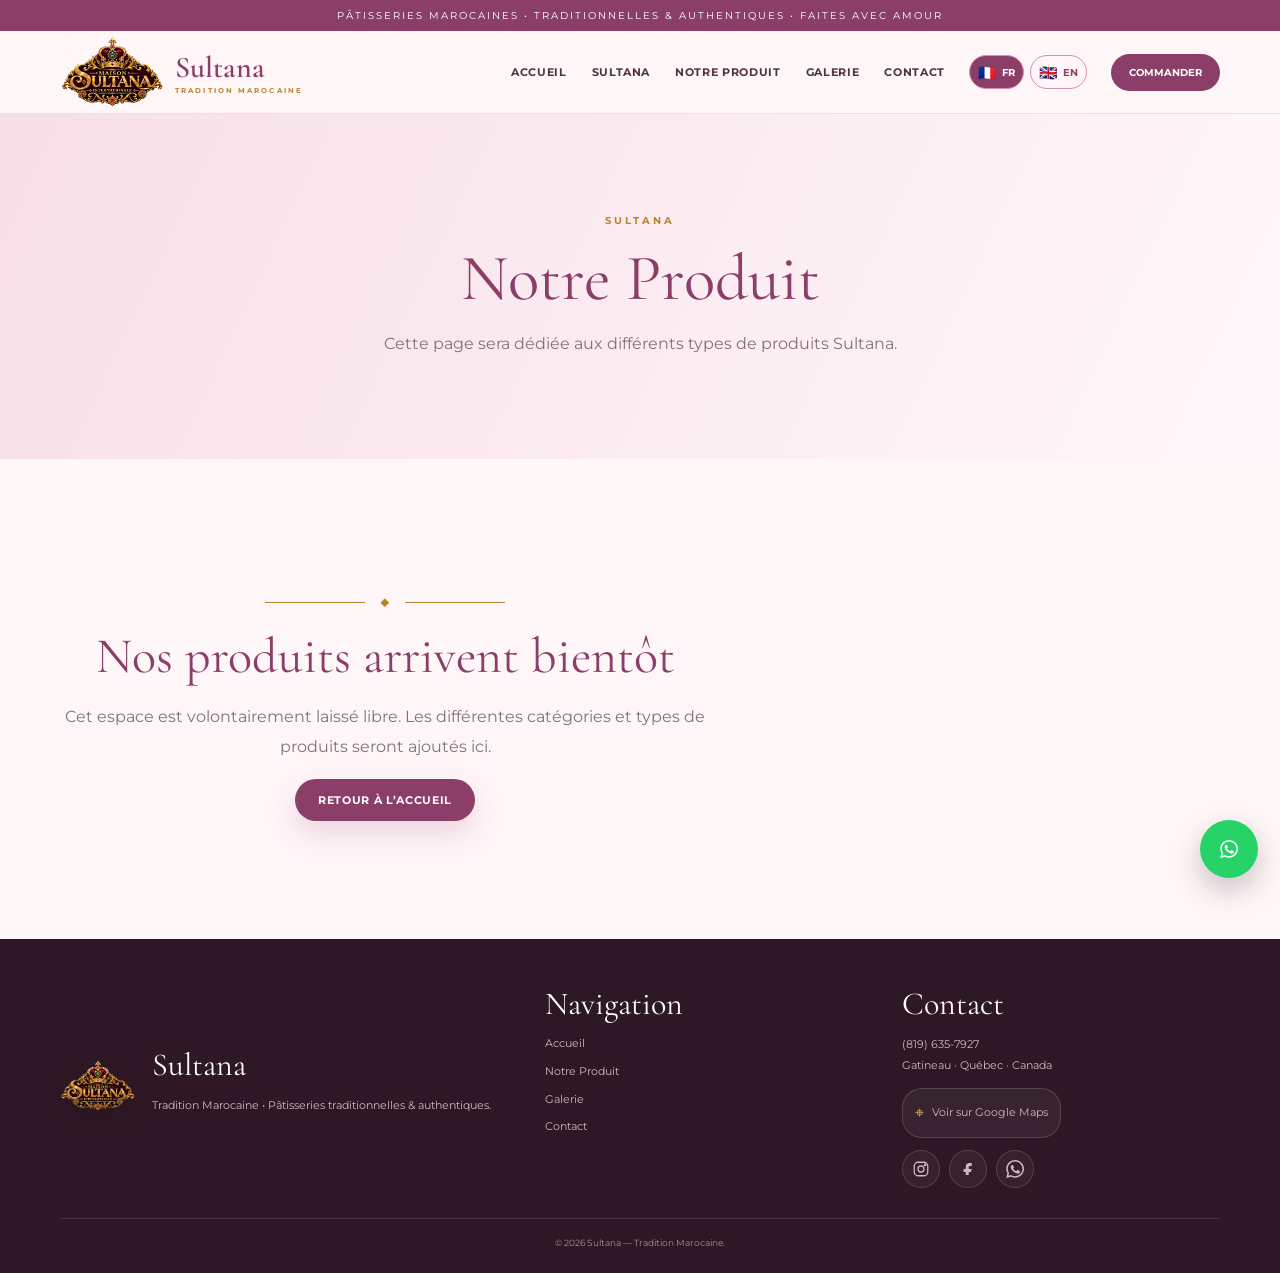
<file: produit.html>
<!DOCTYPE html>
<html lang="fr">
<head>
<meta charset="UTF-8"><meta name="viewport" content="width=device-width,initial-scale=1">
<meta name="description" content="Découvrez l'univers des pâtisseries marocaines de Maison Sultana : gâteaux traditionnels, créations de prestige et spécialités marocaines.">
<meta name="keywords" content="produits Maison Sultana, gâteaux marocains, pâtisseries marocaines, corne de gazelle, ghriba, fekkas, pâtisserie marocaine prestige">
<meta name="author" content="Maison Sultana — Tradition Marocaine">
<meta name="robots" content="index, follow, max-image-preview:large, max-snippet:-1, max-video-preview:-1">
<meta name="theme-color" content="#9f767c">
<link rel="canonical" href="https://sultana.ma/produit.html">
<meta property="og:type" content="website">
<meta property="og:locale" content="fr_CA">
<meta property="og:site_name" content="Maison Sultana">
<meta property="og:title" content="Produits | Maison Sultana — Pâtisseries marocaines">
<meta property="og:description" content="Explorez les spécialités et créations de Maison Sultana, pâtisserie marocaine traditionnelle et de prestige.">
<meta property="og:url" content="https://sultana.ma/produit.html">
<meta property="og:image" content="https://sultana.ma/images/sultana-hero.png">
<meta name="twitter:card" content="summary_large_image">
<meta name="twitter:title" content="Produits | Maison Sultana">
<meta name="twitter:description" content="Pâtisseries marocaines traditionnelles et créations de prestige.">
<meta name="twitter:image" content="https://sultana.ma/images/sultana-hero.png">
<link rel="alternate" hreflang="fr" href="https://sultana.ma/produit.html">
<link rel="alternate" hreflang="en" href="https://sultana.ma/produit.html?lang=en">
<link rel="alternate" hreflang="x-default" href="https://sultana.ma/produit.html">
<title>Produits | Maison Sultana — Pâtisseries marocaines</title>
<link rel="preconnect" href="https://fonts.googleapis.com"><link rel="preconnect" href="https://fonts.gstatic.com" crossorigin>
<link href="https://fonts.googleapis.com/css2?family=Cormorant+Garamond:wght@400;500;600;700&family=Montserrat:wght@400;500;600;700&family=Great+Vibes&display=swap" rel="stylesheet">
<link rel="stylesheet" href="css/style.css">

<script type="application/ld+json">
{
  "@context": "https://schema.org",
  "@type": "CollectionPage",
  "name": "Nos Pâtisseries Marocaines — Maison Sultana",
  "description": "Catalogue des pâtisseries marocaines traditionnelles et de prestige de Maison Sultana.",
  "url": "https://sultana.ma/produit.html",
  "isPartOf": {
    "@type": "WebSite",
    "name": "Maison Sultana",
    "url": "https://sultana.ma/"
  }
}
</script>
<link rel="manifest" href="site.webmanifest">
<script type="application/ld+json">
{
  "@context":"https://schema.org",
  "@type":"BreadcrumbList",
  "itemListElement":[
    {"@type":"ListItem","position":1,"name":"Accueil","item":"https://sultana.ma/"},
    {"@type":"ListItem","position":2,"name":"Nos Pâtisseries Marocaines","item":"https://sultana.ma/produit.html"}
  ]
}
</script>
</head>
<body>
<div class="topbar" data-i18n="top">PÂTISSERIES MAROCAINES • TRADITIONNELLES & AUTHENTIQUES • FAITES AVEC AMOUR</div>
<nav class="nav"><div class="container nav-inner">
<a class="brand" href="index.html"><img src="images/sultana-logo.png" alt="Sultana"><div class="brand-title">Sultana<small>TRADITION MAROCAINE</small></div></a>
<button class="menu-toggle" type="button" aria-label="Ouvrir le menu" aria-expanded="false">☰</button>
<div class="menu"><a href="index.html" data-i18n="navHome">Accueil</a><a href="index.html#sultana" data-i18n="navAbout">Sultana</a><a href="produit.html" data-i18n="navProducts">Nos Pâtisseries Marocaines</a><a href="index.html#galerie" data-i18n="navGallery">Galerie</a><a href="index.html#contact" data-i18n="navContact">Contact</a></div>
<div class="lang" aria-label="Choisir la langue">
<button class="lang-btn" data-lang="fr" aria-label="Français" title="Français">🇫🇷 <span>FR</span></button>
<button class="lang-btn" data-lang="en" aria-label="English" title="English">🇬🇧 <span>EN</span></button>
</div><a class="cta" href="index.html#contact" data-i18n="navOrder">Commander</a>
</div></nav>

<section class="page-hero"><div class="container"><div class="eyebrow">SULTANA</div><h1 data-i18n="productsHero">Notre Produit</h1><p data-i18n="productsIntro">Découvrez l’univers des gâteaux marocains traditionnels et de prestige de Maison Sultana, producteur et distributeur à Gatineau, Québec.</p></div></section>
<section class="section empty-products"><div class="container"><div class="empty-inner">
<div class="ornament">◆</div><h2 data-i18n="coming">Nos pâtisseries marocaines arrivent bientôt</h2><p data-i18n="comingText">Notre catalogue de gâteaux marocains, spécialités traditionnelles et créations de prestige sera bientôt disponible.</p>
<a class="btn btn-primary" href="index.html" data-i18n="back">Retour à l’accueil</a>
</div></div></section>

<footer><div class="container">
<div class="footer-grid">
<div class="footer-brand"><img src="images/sultana-logo.png" alt="Sultana"><div><h3>Sultana</h3><p data-i18n="footerDesc">Tradition Marocaine • Pâtisseries traditionnelles & authentiques.</p></div></div>
<div><h3 data-i18n="footerNav">Navigation</h3><div class="footer-links"><a href="index.html" data-i18n="navHome">Accueil</a><a href="produit.html" data-i18n="navProducts">Notre Produit</a><a href="index.html#galerie" data-i18n="navGallery">Galerie</a><a href="index.html#contact" data-i18n="navContact">Contact</a></div></div>
<div><h3 data-i18n="footerContact">Contact</h3><p>(819) 635-7927<br>Gatineau · Québec · Canada</p><div class="footer-actions"><a class="footer-map" href="https://www.google.com/maps/search/?api=1&query=745+chemin+Aylmer+local+101B+Gatineau+Quebec+Canada" target="_blank" rel="noopener" data-i18n="footerMapLink">Voir sur Google Maps</a><div class="socials" aria-label="Social media"><a href="https://www.instagram.com/" target="_blank" rel="noopener" aria-label="Instagram" title="Instagram"><svg viewBox="0 0 24 24" aria-hidden="true"><rect x="3" y="3" width="18" height="18" rx="5"></rect><circle cx="12" cy="12" r="4"></circle><circle cx="17.5" cy="6.5" r="1"></circle></svg></a><a href="https://www.facebook.com/" target="_blank" rel="noopener" aria-label="Facebook" title="Facebook"><svg viewBox="0 0 24 24" aria-hidden="true"><path d="M14 8h3V4h-3c-3.1 0-5 1.9-5 5v3H6v4h3v4h4v-4h3l1-4h-4V9c0-.7.3-1 1-1Z"></path></svg></a><a class="social-wa" href="https://wa.me/18196357927" target="_blank" rel="noopener" aria-label="WhatsApp" title="WhatsApp"><svg viewBox="0 0 24 24" aria-hidden="true"><path d="M20.5 3.5A11.8 11.8 0 0 0 12.1 0C5.6 0 .3 5.3.3 11.8c0 2.1.5 4.1 1.6 5.9L.2 24l6.5-1.7a11.8 11.8 0 0 0 5.4 1.3h.1c6.5 0 11.8-5.3 11.8-11.8 0-3.1-1.2-6.1-3.5-8.3ZM12.1 21.6h-.1c-1.7 0-3.4-.5-4.8-1.4l-.3-.2-3.8 1 1-3.7-.2-.4a9.7 9.7 0 0 1-1.5-5.1c0-5.4 4.4-9.8 9.8-9.8 2.6 0 5.1 1 6.9 2.9a9.7 9.7 0 0 1 2.9 6.9c0 5.4-4.4 9.8-9.9 9.8Zm5.4-7.3c-.3-.2-1.7-.8-2-.9-.3-.1-.5-.2-.7.2-.2.3-.8.9-.9 1.1-.2.2-.3.2-.6.1-1.6-.8-2.6-1.4-3.6-3.2-.3-.5.3-.5.8-1.6.1-.2 0-.4 0-.5s-.7-1.7-1-2.3c-.3-.6-.5-.5-.7-.5h-.6c-.2 0-.5.1-.8.4-.3.3-1.1 1-1.1 2.4s1.1 2.8 1.2 3c.2.2 2.2 3.4 5.4 4.8.8.4 1.4.6 1.8.7.8.3 1.5.2 2 .1.6-.1 1.7-.7 1.9-1.3.2-.6.2-1.2.1-1.3-.1-.1-.3-.2-.6-.3Z"></path></svg></a></div></div></div>
</div>
<div class="copy">© <span data-year></span> Sultana — Tradition Marocaine.</div></div></footer>
<a class="floating-whatsapp" href="https://wa.me/18196357927" target="_blank" rel="noopener" aria-label="WhatsApp" title="WhatsApp"><svg viewBox="0 0 24 24" aria-hidden="true"><path d="M20.5 3.5A11.8 11.8 0 0 0 12.1 0C5.6 0 .3 5.3.3 11.8c0 2.1.5 4.1 1.6 5.9L.2 24l6.5-1.7a11.8 11.8 0 0 0 5.4 1.3h.1c6.5 0 11.8-5.3 11.8-11.8 0-3.1-1.2-6.1-3.5-8.3ZM12.1 21.6h-.1c-1.7 0-3.4-.5-4.8-1.4l-.3-.2-3.8 1 1-3.7-.2-.4a9.7 9.7 0 0 1-1.5-5.1c0-5.4 4.4-9.8 9.8-9.8 2.6 0 5.1 1 6.9 2.9a9.7 9.7 0 0 1 2.9 6.9c0 5.4-4.4 9.8-9.9 9.8Zm5.4-7.3c-.3-.2-1.7-.8-2-.9-.3-.1-.5-.2-.7.2-.2.3-.8.9-.9 1.1-.2.2-.3.2-.6.1-1.6-.8-2.6-1.4-3.6-3.2-.3-.5.3-.5.8-1.6.1-.2 0-.4 0-.5s-.7-1.7-1-2.3c-.3-.6-.5-.5-.7-.5h-.6c-.2 0-.5.1-.8.4-.3.3-1.1 1-1.1 2.4s1.1 2.8 1.2 3c.2.2 2.2 3.4 5.4 4.8.8.4 1.4.6 1.8.7.8.3 1.5.2 2 .1.6-.1 1.7-.7 1.9-1.3.2-.6.2-1.2.1-1.3-.1-.1-.3-.2-.6-.3Z"></path></svg></a>
<script src="js/script.js"></script>
</body></html>
</file>
<file: css/style.css>
:root{
 --mauve:#8b3f68;--mauve2:#a95782;--rose:#d98faf;--roseLight:#f3d5e1;
 --gold:#b8832f;--goldLight:#d9ad62;--cream:#fff6f8;--paper:#fffafd;
 --ink:#4b3544;--muted:#866f7c;--white:#fff;
 --shadow:0 22px 65px rgba(102,45,78,.14);
}
*{box-sizing:border-box}
html{scroll-behavior:smooth}
body{margin:0;background:var(--cream);color:var(--ink);font-family:Montserrat,Arial,sans-serif}
a{text-decoration:none;color:inherit}
img{display:block;max-width:100%}
.container{width:min(1160px,92%);margin:auto}
.topbar{background:var(--mauve);color:#fff;text-align:center;padding:9px;font-size:10px;letter-spacing:.2em}
.nav{position:sticky;top:0;z-index:100;background:rgba(255,246,248,.94);backdrop-filter:blur(15px);border-bottom:1px solid rgba(139,63,104,.13)}
.nav-inner{height:82px;display:flex;align-items:center;gap:24px}
.brand{display:flex;align-items:center;gap:10px;margin-right:auto}
.brand img{width:105px;height:78px;object-fit:contain;transition:.3s}
.brand-title{font:600 30px "Cormorant Garamond",serif;color:var(--mauve)}
.brand-title small{display:block;font:700 7px Montserrat,sans-serif;letter-spacing:.3em;color:var(--gold)}
.menu{display:flex;gap:25px;font-size:11px;font-weight:700;letter-spacing:.06em;text-transform:uppercase}.menu-toggle{display:none;border:1px solid var(--rose);background:#fff8fa;color:var(--mauve);width:42px;height:42px;border-radius:12px;font-size:22px;cursor:pointer;line-height:1}
.menu a:hover{color:var(--rose)}
.lang{display:flex;gap:4px}
.lang button{border:1px solid var(--rose);background:transparent;color:var(--mauve);border-radius:18px;padding:6px 9px;font-size:10px;font-weight:700;cursor:pointer}
.lang button.active,.lang button:hover{background:var(--mauve);color:white}
.cta{background:var(--mauve);color:#fff;padding:12px 18px;border-radius:25px;font-size:10px;font-weight:700;text-transform:uppercase}
.hero{min-height:740px;overflow:hidden;position:relative;background-image:linear-gradient(rgba(24,10,22,.48),rgba(24,10,22,.62)),url("../images/hero-background.png");background-size:cover;background-position:center;background-repeat:no-repeat}
.hero-inner{position:relative;z-index:2}
.hero-content{position:relative;z-index:3}
.hero h1{color:#fff;text-shadow:0 3px 18px rgba(0,0,0,.35)}
.hero h2{color:#fff;text-shadow:0 2px 12px rgba(0,0,0,.3)}
.hero p{color:rgba(255,255,255,.92);text-shadow:0 1px 8px rgba(0,0,0,.35)}
.hero .eyebrow{color:#f1d08a}
.hero .script{color:#e4bd6b}
.hero-inner{display:grid;grid-template-columns:1fr 1fr;gap:55px;align-items:center;padding:72px 0}
.eyebrow{font-size:10px;letter-spacing:.3em;text-transform:uppercase;color:var(--gold);font-weight:700}
.hero h1{font:500 clamp(72px,9vw,125px)/.72 "Cormorant Garamond",serif;color:var(--mauve);margin:22px 0 10px}
.script{display:block;margin-left:65px;color:var(--gold);font:58px "Great Vibes",cursive}
.hero h2,.section-head h2{font-family:"Cormorant Garamond",serif;color:var(--mauve)}
.hero h2{font-size:29px;letter-spacing:.15em}
.hero p{line-height:1.9;color:var(--muted);max-width:550px}
.ornament{text-align:center;color:var(--gold);margin:15px 0}
.ornament:before,.ornament:after{content:"";display:inline-block;width:100px;height:1px;background:var(--gold);vertical-align:middle;margin:0 15px}
.actions{display:flex;gap:12px;flex-wrap:wrap;margin-top:25px}
.btn{display:inline-block;padding:14px 23px;border-radius:28px;font-size:11px;font-weight:700;text-transform:uppercase;letter-spacing:.06em;transition:.3s}
.btn-primary{background:var(--mauve);color:#fff;box-shadow:0 12px 28px rgba(139,63,104,.18)}
.btn-secondary{border:1px solid var(--gold);color:var(--mauve);background:#fff9fb}
.btn:hover{transform:translateY(-3px);box-shadow:0 15px 30px rgba(139,63,104,.2)}
.hero-photo{position:relative}
.hero-photo img{width:100%;height:560px;object-fit:cover;border-radius:230px 230px 18px 18px;border:7px solid rgba(255,255,255,.7);box-shadow:var(--shadow);animation:float 6s ease-in-out infinite}
.seal{position:absolute;right:-10px;bottom:25px;width:120px;height:120px;border-radius:50%;background:var(--mauve);border:4px solid var(--goldLight);color:white;display:grid;place-items:center;text-align:center;font:18px/1 "Cormorant Garamond",serif}
.section{padding:95px 0}
.section-head{text-align:center;margin-bottom:45px}
.section-head h2{font-size:55px;font-weight:500;margin:8px 0}
.section-head p{max-width:650px;margin:auto;line-height:1.8;color:var(--muted)}
.about{background:#fff8fa}
.about-grid{display:grid;grid-template-columns:1fr 1fr;gap:55px;align-items:center}
.about-img{border-radius:16px;overflow:hidden;box-shadow:var(--shadow)}
.about-img img{height:500px;width:100%;object-fit:cover}
.about-copy h3{font:45px "Cormorant Garamond",serif;color:var(--mauve);margin:0 0 15px}
.about-copy p{line-height:1.9;color:var(--muted)}
.features{display:grid;grid-template-columns:repeat(5,1fr)}
.feature{text-align:center;padding:25px 12px;border-right:1px solid #e2ccd7}
.feature:last-child{border:0}
.icon{width:62px;height:62px;margin:auto auto 14px;border-radius:50%;display:grid;place-items:center;background:var(--mauve);border:2px solid var(--goldLight);color:white;font-size:23px;transition:.3s}
.feature:hover .icon{transform:translateY(-5px);background:var(--rose)}
.feature h4{font:21px "Cormorant Garamond",serif;color:var(--mauve);margin:0 0 5px}
.feature p{font-size:10px;line-height:1.6;color:var(--muted)}
.product-teaser{background:linear-gradient(180deg,#f6e2ea,#fff8fa)}
.teaser-grid{display:grid;grid-template-columns:repeat(3,1fr);gap:20px}
.teaser{background:white;border:1px solid #ecd9e2;border-radius:15px;padding:30px;text-align:center;transition:.3s}
.teaser:hover{transform:translateY(-7px);box-shadow:var(--shadow)}
.teaser h3{font:32px "Cormorant Garamond",serif;color:var(--mauve);margin:0 0 8px}
.teaser p{font-size:12px;color:var(--muted);line-height:1.7}
.center{text-align:center;margin-top:35px}
.gallery{display:grid;grid-template-columns:2fr 1fr 1fr;grid-template-rows:240px 240px;gap:12px}
.gallery img{width:100%;height:100%;object-fit:cover;border-radius:12px;transition:.4s}
.gallery img:hover{transform:scale(1.025)}
.banner{background:var(--mauve);color:#fff;padding:50px 0}
.banner-inner{display:flex;justify-content:space-between;align-items:center;gap:30px}
.banner h2{font:44px "Cormorant Garamond",serif;margin:0}
.banner p{color:#efdce6}
.banner .btn{background:white;color:var(--mauve)}
.contact{background:#fff8fa}
.contact-grid{display:grid;grid-template-columns:1fr 1fr;gap:35px}
.box{padding:38px;background:#f7e8ef;border:1px solid #e7ccd9;border-radius:18px}
.box h3{font:38px "Cormorant Garamond",serif;color:var(--mauve);margin:0 0 20px}
.row{display:flex;gap:14px;margin:17px 0}
.row b{display:block;font-size:11px;color:var(--mauve);text-transform:uppercase}
.row span{font-size:12px;line-height:1.6;color:var(--muted)}
form{display:grid;gap:12px}
input,textarea{padding:14px;border:1px solid #dfc7d3;border-radius:8px;background:#fffafd;font:inherit}
textarea{min-height:125px;resize:vertical}
footer{background:#2e1825;color:#ead8e1;padding:45px 0 25px}
.footer-grid{display:grid;grid-template-columns:1.4fr 1fr 1fr;gap:40px}
footer h3{font:32px "Cormorant Garamond",serif;color:white;margin:0 0 10px}
footer p,footer a{font-size:11px;line-height:1.9;color:#cdb8c2}
.copy{text-align:center;border-top:1px solid rgba(255,255,255,.12);margin-top:30px;padding-top:18px;font-size:9px;color:#a9919b}
.page-hero{background:linear-gradient(115deg,#f7dfe8,#fff8fa);padding:100px 0;text-align:center}
.page-hero h1{font:65px "Cormorant Garamond",serif;color:var(--mauve);margin:12px 0}
.page-hero p{color:var(--muted);max-width:650px;margin:auto;line-height:1.8}
.empty-products{min-height:480px;display:grid;place-items:center;text-align:center}
.empty-products .empty-inner{max-width:650px}
.empty-products h2{font:50px "Cormorant Garamond",serif;color:var(--mauve);margin:0 0 10px}
.empty-products p{color:var(--muted);line-height:1.9}
@keyframes float{0%,100%{transform:translateY(0)}50%{transform:translateY(-9px)}}
@keyframes up{from{opacity:0;transform:translateY(25px)}to{opacity:1;transform:none}}
.hero-inner>div:first-child,.page-hero>*{animation:up .8s ease both}
@media(max-width:900px){
 .menu-toggle{display:flex;align-items:center;justify-content:center}.menu{display:none;position:absolute;top:72px;left:4%;right:4%;flex-direction:column;gap:0;background:rgba(255,246,248,.98);backdrop-filter:blur(18px);border:1px solid rgba(139,63,104,.15);border-radius:0 0 18px 18px;box-shadow:0 18px 40px rgba(102,45,78,.15);overflow:hidden}.menu.open{display:flex}.menu a{padding:16px 20px;border-bottom:1px solid rgba(139,63,104,.10)}.menu a:last-child{border-bottom:0}.nav-inner{height:72px}.hero-inner,.about-grid,.contact-grid{grid-template-columns:1fr}.hero{text-align:center}.hero p{margin:auto}.script{margin-left:0}.hero-photo{max-width:600px;margin:auto}.features{grid-template-columns:repeat(2,1fr)}.feature{border-bottom:1px solid #e2ccd7}.teaser-grid{grid-template-columns:1fr}.banner-inner{flex-direction:column;text-align:center}.footer-grid{grid-template-columns:1fr 1fr}
}
@media(max-width:560px){
 .nav-inner{gap:8px}.brand{min-width:0}.brand-title{font-size:27px}.brand img{width:47px;height:47px}.lang button{padding:5px 7px}.cta{display:none}.hero-inner{padding:55px 0}.hero-photo img{height:400px}.section{padding:70px 0}.section-head h2{font-size:44px}.features{grid-template-columns:1fr}.gallery{grid-template-columns:1fr 1fr;grid-template-rows:180px 180px 180px}.gallery img:first-child{grid-column:1/3}.footer-grid{grid-template-columns:1fr}.page-hero h1{font-size:50px}
}

.lang button{
  min-width:38px;
  height:34px;
  padding:5px 8px;
  border-radius:20px;
  display:flex;
  align-items:center;
  justify-content:center;
  gap:5px;
  font-size:15px;
}
.lang button span{font-size:10px;font-weight:700}
@media(max-width:560px){
 .brand img{width:82px;height:64px}
 .brand-title{font-size:28px}
}

/* Premium footer + mobile image adjustments */
.footer-brand{display:flex;align-items:center;gap:16px}.footer-brand img{width:76px;height:76px;object-fit:contain;filter:drop-shadow(0 8px 18px rgba(0,0,0,.18))}.footer-links{display:grid;gap:7px}.footer-links a{transition:.25s}.footer-links a:hover{color:#fff;transform:translateX(4px)}.footer-actions{margin-top:12px}.footer-map{display:inline-flex;align-items:center;gap:8px;padding:9px 12px;border:1px solid rgba(255,255,255,.15);border-radius:20px;background:rgba(255,255,255,.05);transition:.25s}.footer-map:before{content:'⌖';font-size:16px;color:var(--goldLight)}.footer-map:hover{background:rgba(255,255,255,.1);color:#fff}.socials{display:flex;gap:9px;margin-top:12px}.socials a{width:38px;height:38px;border:1px solid rgba(255,255,255,.15);border-radius:50%;display:grid;place-items:center;background:rgba(255,255,255,.04);transition:.25s}.socials a:hover{transform:translateY(-3px);background:var(--mauve2);color:#fff}.socials svg,.floating-whatsapp svg{width:18px;height:18px;fill:none;stroke:currentColor;stroke-width:1.7}.socials a:nth-child(2) svg{fill:currentColor;stroke:none}.socials .social-wa svg,.floating-whatsapp svg{fill:currentColor;stroke:none}.floating-whatsapp{position:fixed;right:22px;bottom:22px;width:58px;height:58px;border-radius:50%;display:grid;place-items:center;background:#25d366;color:#fff;box-shadow:0 12px 30px rgba(0,0,0,.22);z-index:120;animation:pulseWa 2.5s infinite}.floating-whatsapp:hover{transform:translateY(-3px)}@keyframes pulseWa{0%,100%{box-shadow:0 12px 30px rgba(0,0,0,.22),0 0 0 0 rgba(37,211,102,.35)}50%{box-shadow:0 12px 30px rgba(0,0,0,.22),0 0 0 12px rgba(37,211,102,0)}}
@media(max-width:900px){.hero-photo img{height:auto;max-height:560px;object-fit:contain;border-radius:28px;border-width:4px}.about-img img{height:auto;max-height:520px;object-fit:contain}.gallery{grid-template-columns:1fr 1fr;grid-template-rows:auto}.gallery img{height:210px;object-fit:cover}.gallery img:first-child{grid-column:1/3;height:280px}.footer-brand{align-items:flex-start}.floating-whatsapp{right:16px;bottom:16px;width:54px;height:54px}}
@media(max-width:560px){.hero-inner{padding:38px 0 50px}.hero-photo{width:100%;max-width:430px}.hero-photo img{width:100%;height:auto;max-height:none;object-fit:contain;border-radius:24px;padding:4px}.seal{width:88px;height:88px;right:4px;bottom:12px;font-size:14px}.about-img img{height:auto;max-height:none;object-fit:contain}.gallery{gap:8px}.gallery img{height:170px}.gallery img:first-child{height:235px}.footer-brand img{width:64px;height:64px}.footer-brand{gap:10px}.footer-grid{gap:28px}.floating-whatsapp{width:52px;height:52px;right:14px;bottom:14px}}

/* Final mobile navigation stability */
.menu-toggle{flex:0 0 auto;position:relative;z-index:130;cursor:pointer}
@media(max-width:900px){
  .nav{position:relative;z-index:100}
  .nav-inner{position:relative}
  .menu{z-index:125}
  .lang{position:relative;z-index:131;flex:0 0 auto}
}
@media(max-width:560px){
  .nav-inner{gap:6px}
  .brand{flex:1 1 auto;min-width:0}
  .brand-title{font-size:24px;white-space:nowrap}
  .brand img{width:70px;height:56px;flex:0 0 70px}
  .menu-toggle{width:42px;height:42px;padding:0;font-size:23px}
  .lang button{min-width:34px;height:32px;padding:4px 6px}
  .lang button span{font-size:9px}
}


/* Instagram / Reels-style video gallery */
.video-gallery{
  display:grid;
  grid-template-columns:repeat(3,minmax(0,1fr));
  gap:22px;
  align-items:start;
}
.video-card{
  background:#fff;
  border:1px solid #ecd9e2;
  border-radius:20px;
  padding:10px;
  overflow:hidden;
  box-shadow:0 18px 45px rgba(102,45,78,.12);
}
.video-card video{
  display:block;
  width:100%;
  aspect-ratio:9 / 16;
  height:auto;
  object-fit:cover;
  border-radius:14px;
  background:#2e1825;
  margin:0;
}
.video-caption{
  padding:11px 6px 5px;
  text-align:center;
  color:var(--mauve);
  font-family:"Cormorant Garamond",serif;
  font-size:18px;
}
@media(max-width:900px){
  .video-gallery{grid-template-columns:repeat(2,minmax(0,1fr));gap:15px}
}
@media(max-width:560px){
  .video-gallery{grid-template-columns:1fr;gap:14px}
  .video-card{max-width:390px;margin:auto}
}

/* Instagram / Reels portrait video gallery */
.video-gallery{display:grid;grid-template-columns:repeat(3,minmax(0,1fr));gap:22px;align-items:start}
.video-card{background:#fff;border-radius:22px;overflow:hidden;box-shadow:0 14px 40px rgba(0,0,0,.10);aspect-ratio:9/16}
.video-card video{width:100%;height:100%;display:block;object-fit:cover;background:#1b1718}
@media(max-width:900px){.video-gallery{grid-template-columns:repeat(2,minmax(0,1fr))}}
@media(max-width:600px){.video-gallery{grid-template-columns:1fr;max-width:390px;margin:auto}}
.map-container iframe{max-width:100%}
.lang{display:flex;align-items:center;gap:6px}
.lang-btn{border:0;background:transparent;cursor:pointer;font:inherit;display:inline-flex;align-items:center;gap:4px}

/* FINAL HERO BACKGROUND OVERRIDE */
header.hero{
  background-image:linear-gradient(rgba(20,8,18,.42),rgba(20,8,18,.58)),url("../images/hero-background.png") !important;
  background-size:cover !important;
  background-position:center center !important;
  background-repeat:no-repeat !important;
}

/* FINAL CLEAN LOOK — remove decorative contours and show full Reels frame on mobile */
.hero-photo:before{
  display:none !important;
  border:0 !important;
  content:none !important;
}
.video-gallery .video-card{
  border:0 !important;
  padding:0 !important;
  border-radius:0 !important;
  box-shadow:none !important;
  background:transparent !important;
  overflow:hidden !important;
}
.video-gallery .video-card video{
  width:100% !important;
  height:100% !important;
  aspect-ratio:9 / 16 !important;
  object-fit:cover !important;
  border:0 !important;
  border-radius:0 !important;
  margin:0 !important;
}
/* On phones, preserve the entire 9:16 Instagram/Reels frame instead of cropping it. */
@media (max-width:600px){
  .video-gallery{
    width:100% !important;
    max-width:100% !important;
    margin-left:0 !important;
    margin-right:0 !important;
    gap:18px !important;
  }
  .video-card{
    width:100% !important;
    max-width:none !important;
    margin:0 !important;
    aspect-ratio:9 / 16 !important;
    background:#111 !important;
  }
  .video-card video{
    width:100% !important;
    height:100% !important;
    aspect-ratio:9 / 16 !important;
    object-fit:contain !important;
    background:#111 !important;
  }
  .video-caption{
    display:none !important;
  }
}


/* SULTANA HERO — NO CONTOUR */
.sultana-hero,
.sultana-hero img,
.hero img[src*="sultana-hero"],
img[src*="sultana-hero.png"],
.hero-photo,
.hero-photo::before,
.hero-photo::after,
.sultana-hero::before,
.sultana-hero::after{
  border: none !important;
  outline: none !important;
  box-shadow: none !important;
}
.sultana-hero::before,
.sultana-hero::after,
.hero-photo::before,
.hero-photo::after{
  content: none !important;
  display: none !important;
}
</file>
